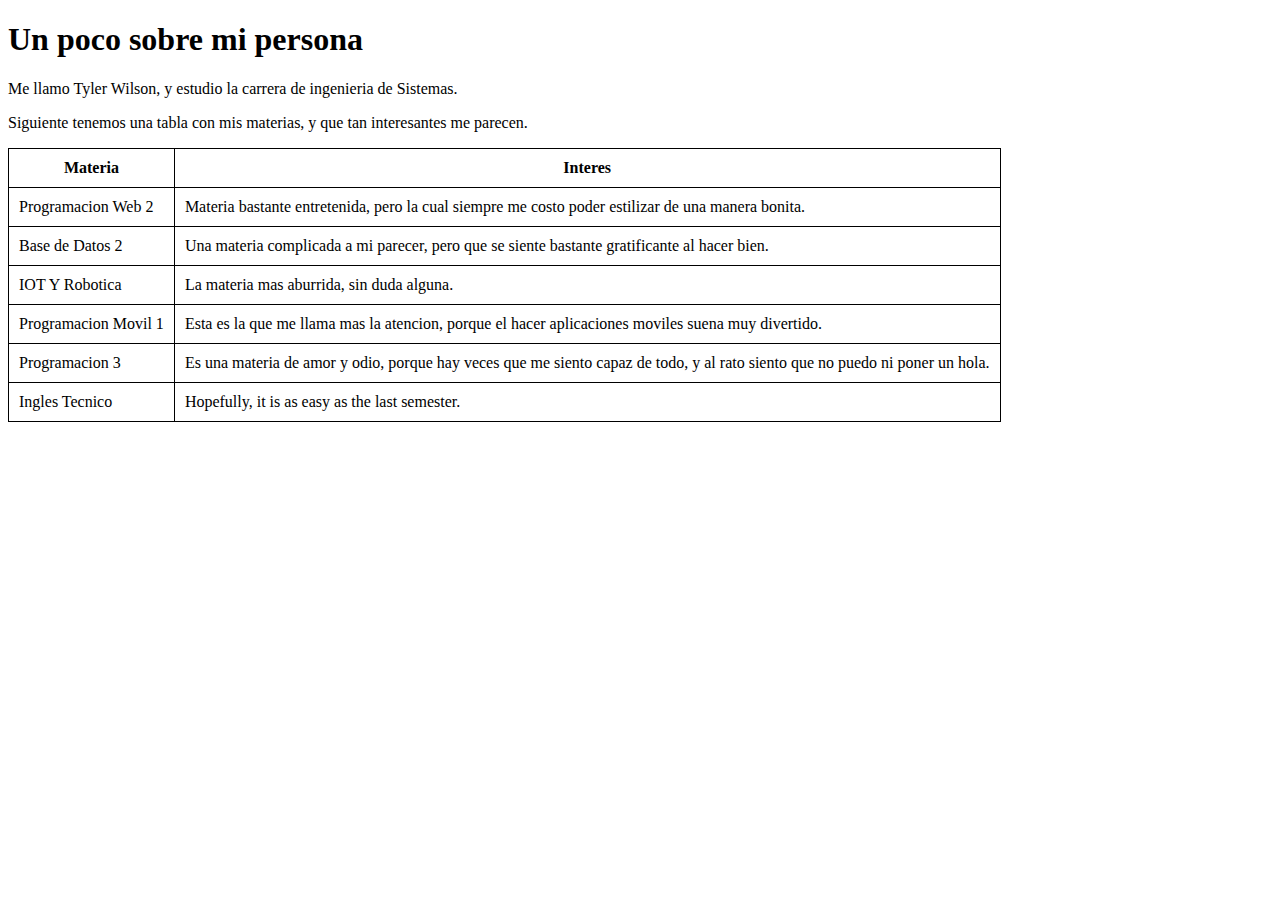
<file: Clase Introductoria/index.html>
<!DOCTYPE html>
<html lang="en">
<head>
    <meta charset="UTF-8">
    <meta name="viewport" content="width=device-width, initial-scale=1.0">
    <title>Document</title>
    <link rel="stylesheet" href="index.css">
</head>
<body>
    <div>
        <h1>Un poco sobre mi persona</h1>
        <p>Me llamo Tyler Wilson, y estudio la carrera de ingenieria de Sistemas.</p>
        <p>Siguiente tenemos una tabla con mis materias, y que tan interesantes me parecen.</p>
        <table>
            <tr>
                <th>Materia</th>
                <th>Interes</th>
            </tr>
            <tr>
                <td>Programacion Web 2</td>
                <td>Materia bastante entretenida, pero la cual siempre me costo poder estilizar de una manera bonita.</td>
            </tr>
            <tr>
                <td>Base de Datos 2</td>
                <td>Una materia complicada a mi parecer, pero que se siente bastante gratificante al hacer bien.</td>
            </tr>
            <tr>
                <td>IOT Y Robotica</td>
                <td>La materia mas aburrida, sin duda alguna.</td>
            </tr>
            <tr>
                <td>Programacion Movil 1</td>
                <td>Esta es la que me llama mas la atencion, porque el hacer aplicaciones moviles suena muy divertido.</td>
            </tr>
            <tr>
                <td>Programacion 3</td>
                <td>Es una materia de amor y odio, porque hay veces que me siento capaz de todo, y al rato siento que no puedo ni poner un hola.</td>
            </tr>
            <tr>
                <td>Ingles Tecnico</td>
                <td>Hopefully, it is as easy as the last semester.</td>
        </table>
    </div>
</body>
</html>
</file>
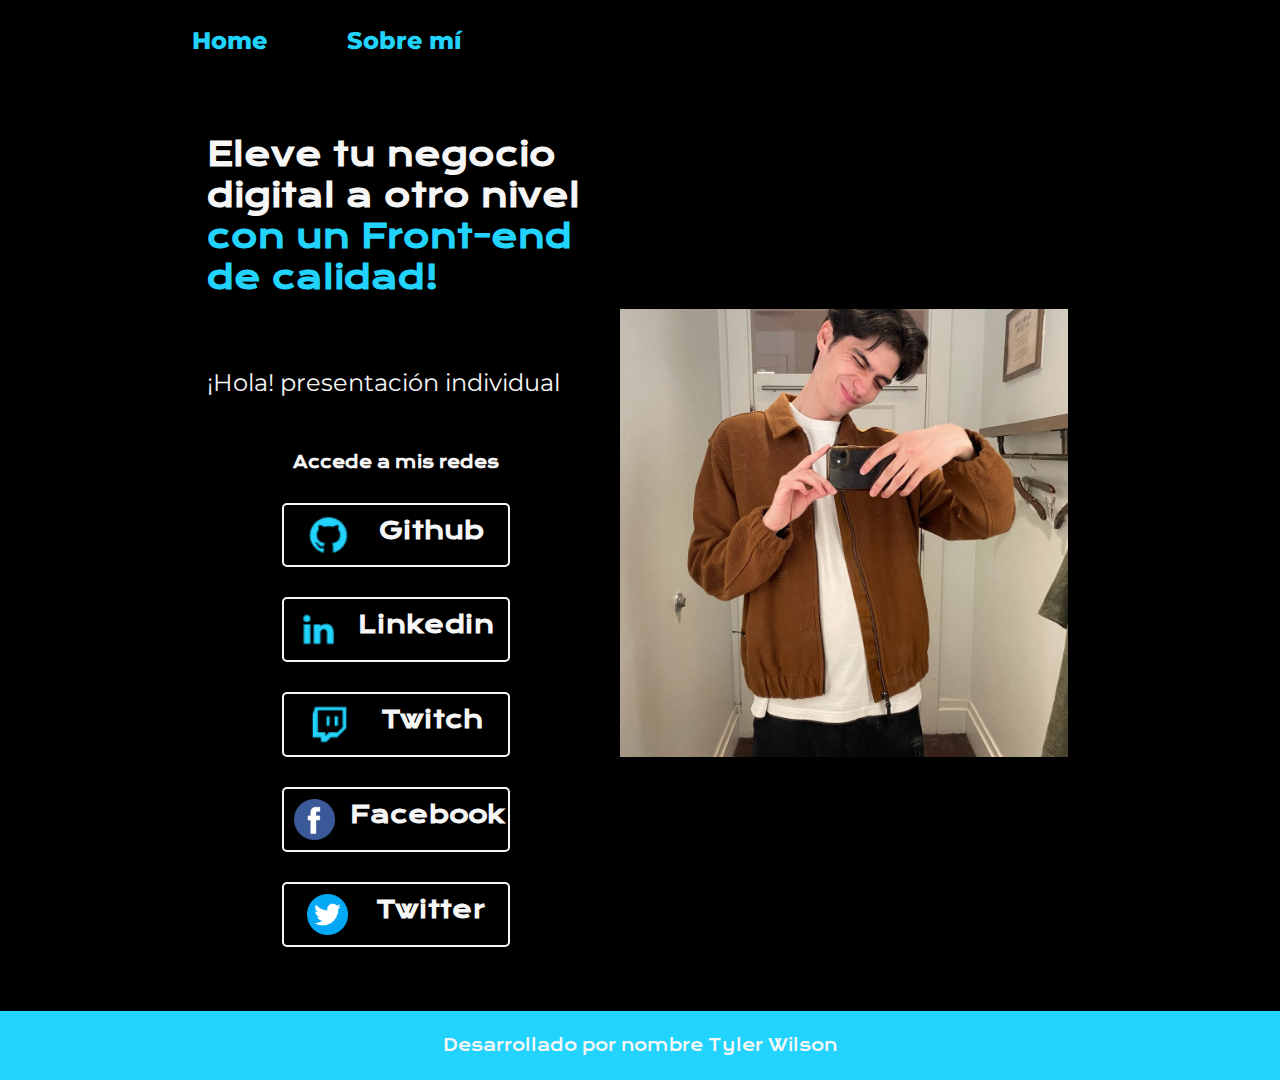
<file: Pagina1/index.html>
<!DOCTYPE html>
<html lang="es-mx">
<head>
    <meta charset="UTF-8"> 
    <meta http-equiv="X-UA-Compatible" content="IE=edge">
    <meta name="viewport" content="width=device-width, initial-scale=1.0">
    <title>Portafolio personal</title>
    <link rel="stylesheet" href="styles/styles.css">

</head>
<body>
    <header class="header">
        <nav class="header__menu">
            <a class="header__menu__link" href="index.html">Home</a>
            <a class="header__menu__link" href="about.html">Sobre mí</a>
        </nav>
    </header>
    <main class="presentacion">
        <section class="presentacion__contenido">
            <h1 class="presentacion__contenido__titulo">
                Eleve tu negocio digital a otro nivel 
                <strong class="titulo-destaque">con un Front-end de calidad!
                </strong></h1>
                <p class="presentacion__contenido__texto">¡Hola! presentación individual</p>
                <div class="presentacion__enlaces">
                    <h2 class="presentacion__enlaces__subtitulo">Accede a mis redes</h2>
                    <a class="presentacion__enlaces__link" href="https://github.com/">
                        <img id="img__link" src="assets/github.png">
                        Github
                    </a>
                    <a class="presentacion__enlaces__link" href="https://linkedin.com/in/">
                        <img id="img__link" src="assets/linkedin.png">
                        Linkedin
                    </a>
                    <a class="presentacion__enlaces__link" href="https://twitch.tv/">
                        <img id="img__link" src="assets/twitch.png">
                        Twitch
                    </a>
                    <a class="presentacion__enlaces__link" href="https://facebook.com/">
                        <img id="img__link" src="assets/facebook.png">
                        Facebook
                    </a>
                    <a class="presentacion__enlaces__link" href="https://twitter.com/">
                        <img id="img__link" src="assets/twitter.png">
                        Twitter
                    </a>
                </div>
               
        </section>
            <img class="presentacion__imagen" src="assets/mi_persona.jpg" alt="Foto">
    </main>
    <footer class="footer">
        <p>Desarrollado por nombre Tyler Wilson</p>
    </footer>
</body>
</html>
</file>
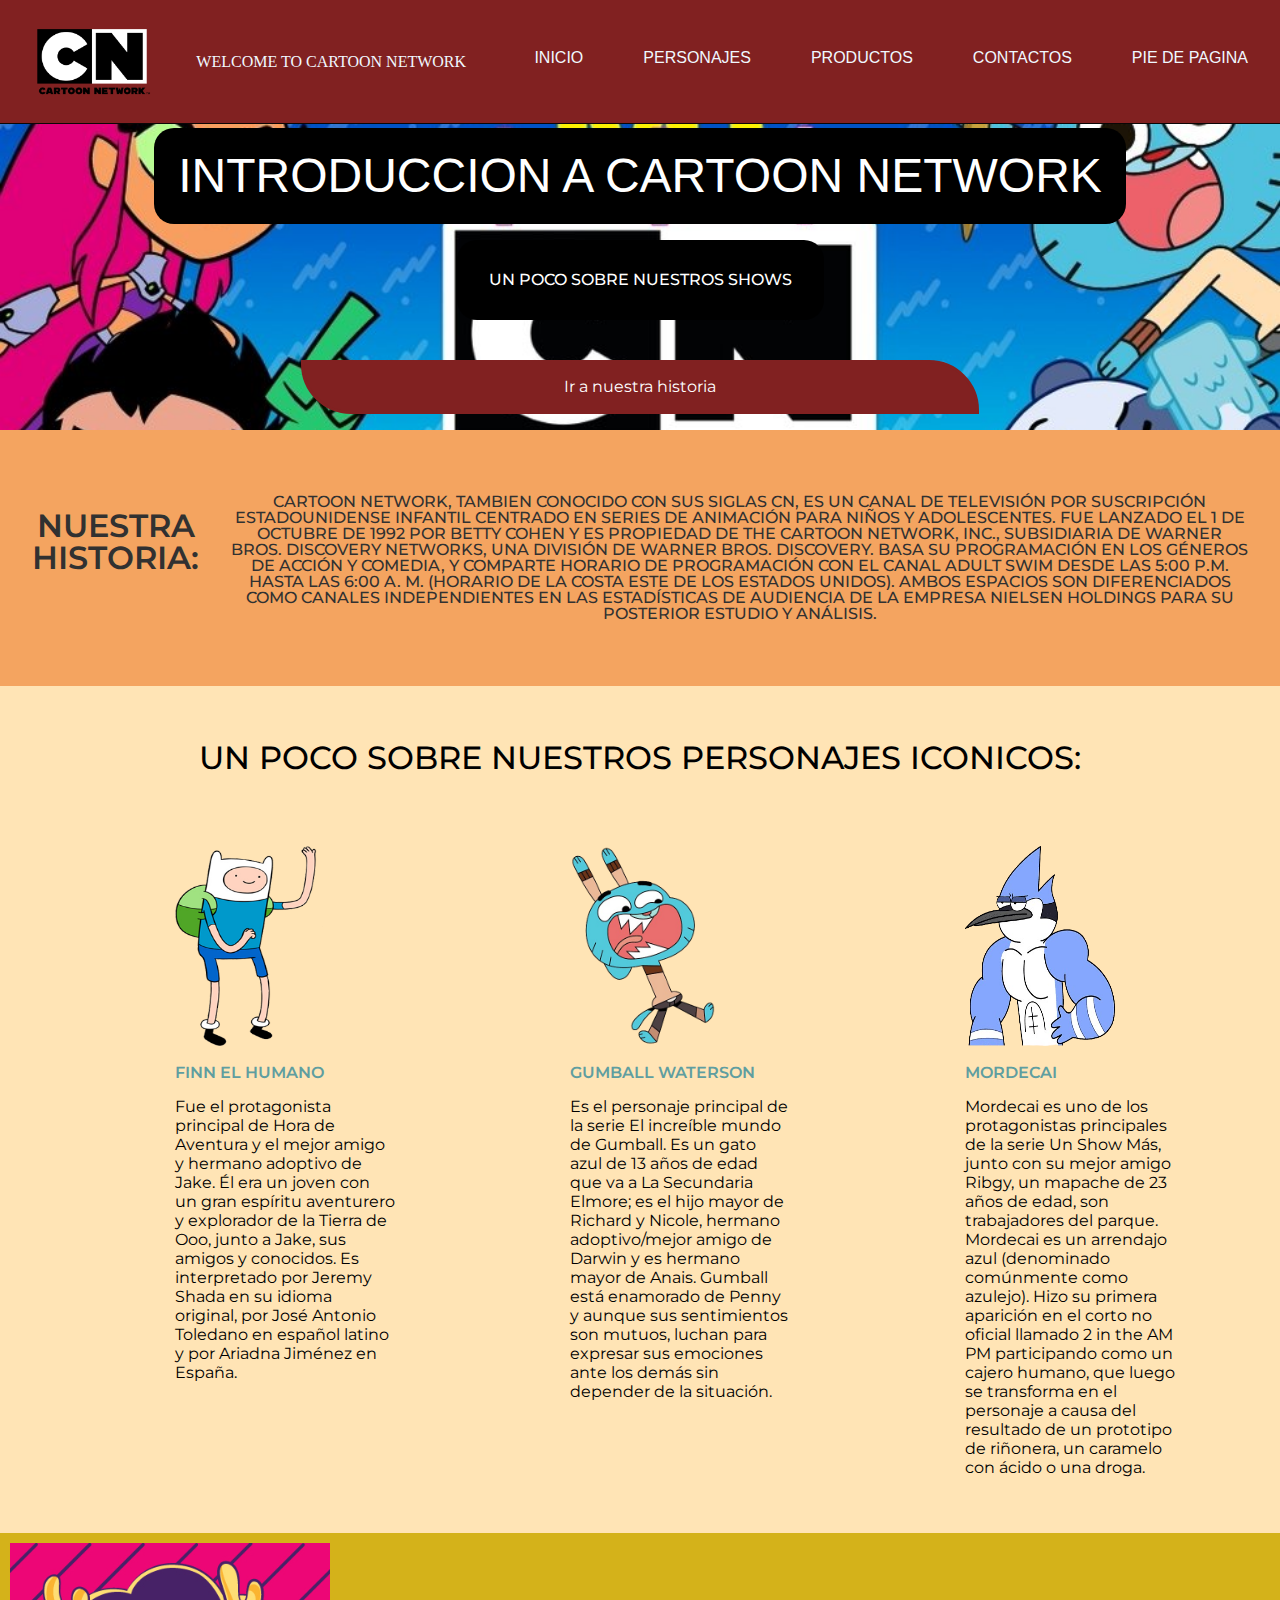
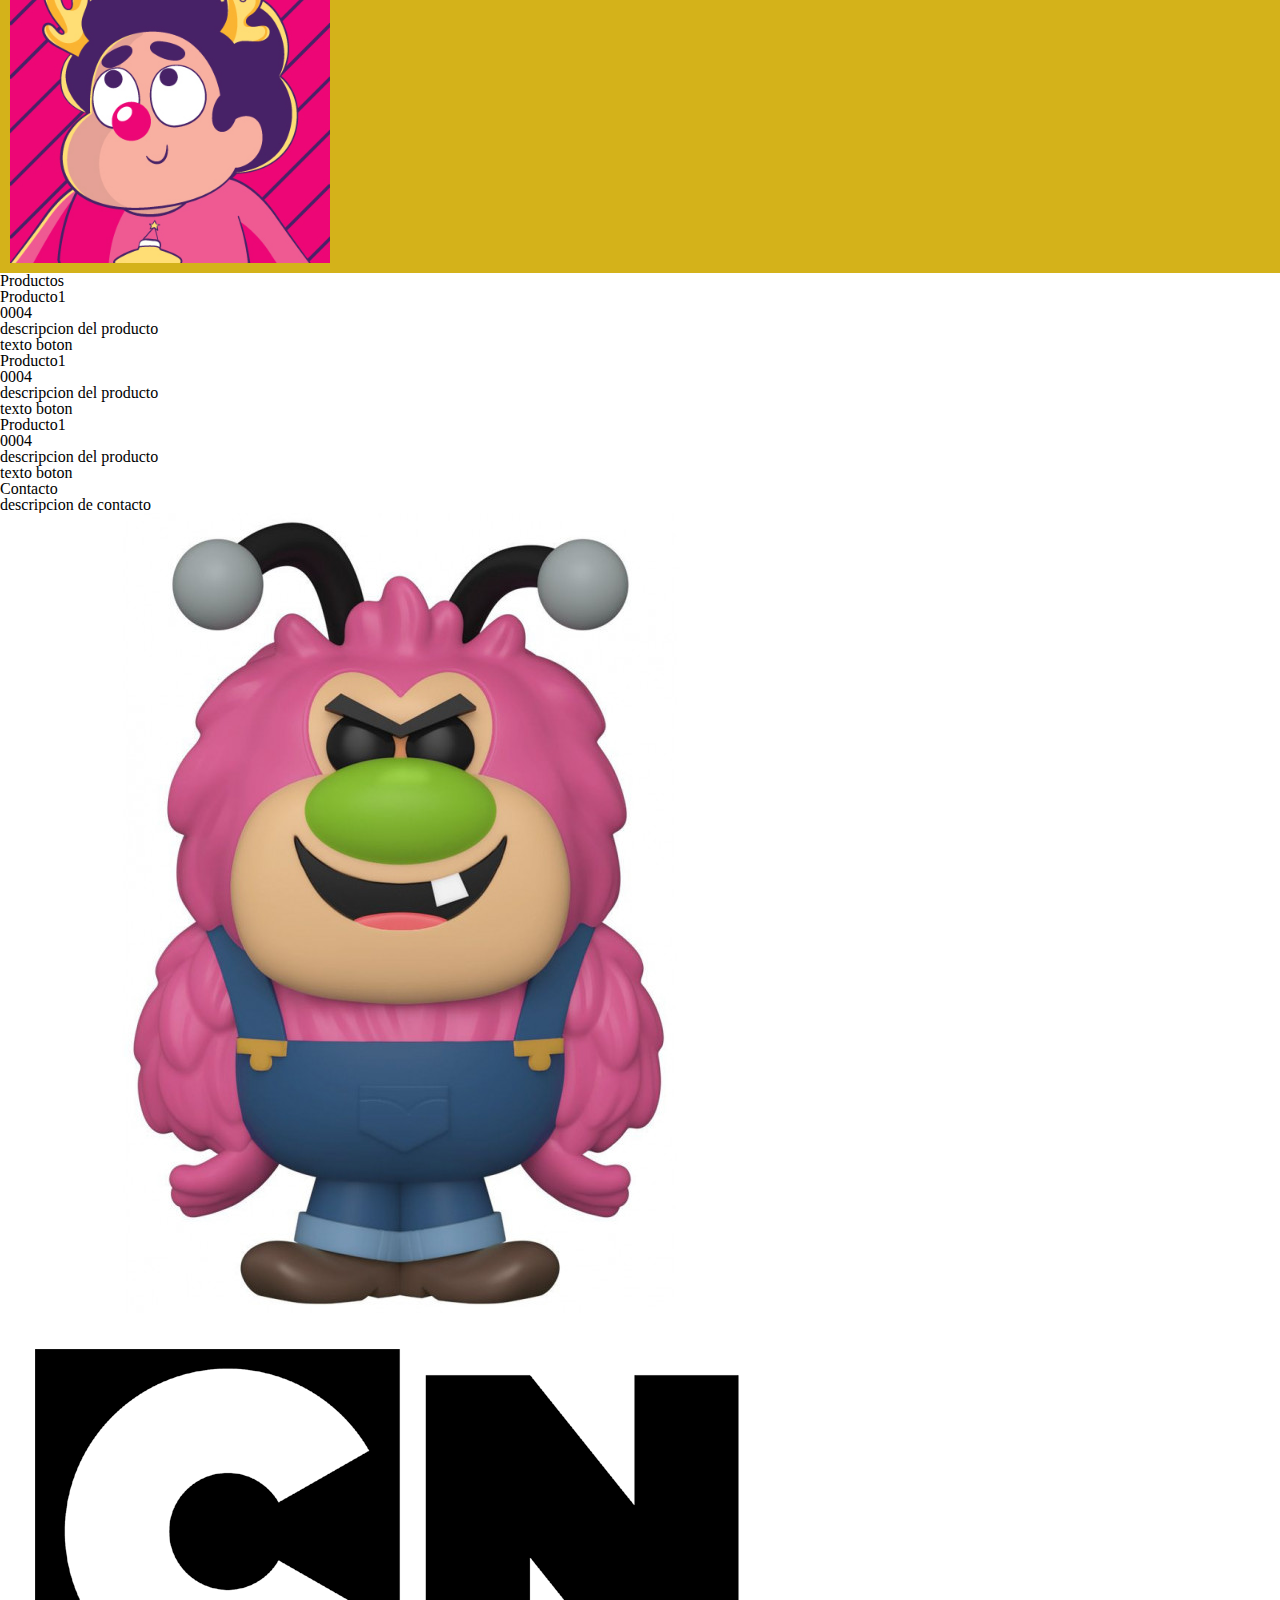
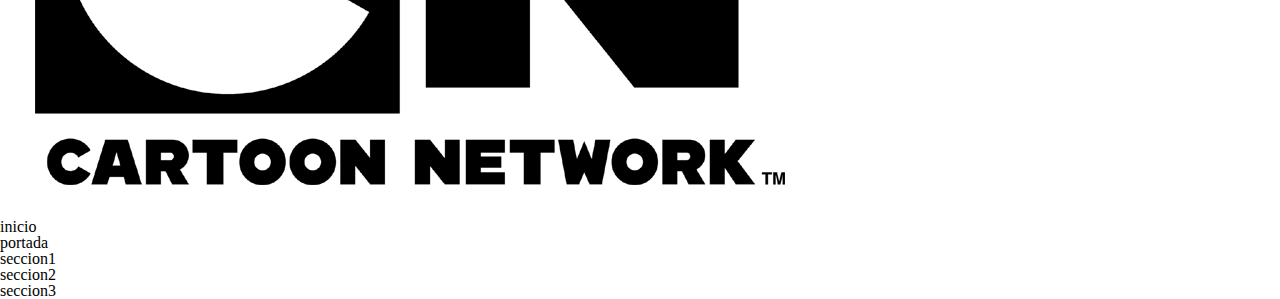
<file: Pagina_cn/index.html>
<!DOCTYPE html>
<html lang="en">
<head>
    <meta charset="UTF-8">
    <meta name="viewport" content="width=device-width, initial-scale=1.0">
    <title>pagina2</title>
    <link href="https://fonts.googleapis.com/css2?family=Montserrat:wght@300;400;700&family=Open+Sans:wght@300;400;700&display=swap" rel="stylesheet"> 
    <link rel="stylesheet" href="assets/css/reset.css">
    <link rel="stylesheet" href="assets/css/head.css">
    <link rel="stylesheet" href="assets/css/pagina.css">
    <link rel="stylesheet" href="assets/css/elemento.css">
    <link rel="stylesheet" href="assets/css/mensaje.css">
    <link rel="stylesheet" href="assets/css/nosotros.css">
</head>
<body>
    <header class="head">
        <img class="head__logo" src="assets/img/logo.png" alt="logo">
        <h1 class="head__titulo">WELCOME TO CARTOON NETWORK</h1>
        <nav class="head__nav">
            <a class="head__link" href="#">INICIO</a>
            <a class="head__link" href="#mensaje">PERSONAJES</a>
            <a class="head__link" href="#">PRODUCTOS</a>
            <a class="head__link" href="#">CONTACTOS</a>
            <a class="head__link" href="#footer">PIE DE PAGINA</a>
        </nav>
    </header>
    <main>
        <section class="pagina">
            <h1 class="pagina__titulo"> Introduccion a Cartoon Network</h1>
            <p class="pagina__desc">Un poco sobre nuestros shows</p>
            <a class="pagina__boton" href="#"> Ir a nuestra historia</a>
        </section>
        <section class="elemento">
            <h2 class="elemento__titulo">Nuestra historia: </h2>
            <p class="elemento_texto" id="elemento_texto">Cartoon Network, tambien conocido con sus siglas CN, es un canal de televisión por suscripción estadounidense infantil centrado en series de animación para niños y adolescentes. Fue lanzado el 1 de octubre de 1992 por Betty Cohen y es propiedad de The Cartoon Network, Inc., subsidiaria de Warner Bros. Discovery Networks, una división de Warner Bros. Discovery.
            Basa su programación en los géneros de acción y comedia, y comparte horario de programación con el canal Adult Swim desde las 5:00 p.m. hasta las 6:00 a. m. (horario de la costa este de los Estados Unidos). Ambos espacios son diferenciados como canales independientes en las estadísticas de audiencia de la empresa Nielsen Holdings para su posterior estudio y análisis.</p>
        </section>
        <section class="mensaje" id="mensaje">
            <h1 class="mensaje_texto">Un poco sobre nuestros personajes iconicos: </h1>
            <ul class="mensaje__lista">
                <li class="mensaje__item mensaje__logo">
                    <img src="assets/img/FinnAdventureTime.png" alt="img" class="mensaje__imagen"></img>
                    <h2 class="mensaje__item__titulo">Finn el humano</h2>
                    <p class="mensaje__item__texto">Fue el protagonista principal de Hora de Aventura y el mejor amigo y hermano adoptivo de Jake. Él era un joven con un gran espíritu aventurero y explorador de la Tierra de Ooo, junto a Jake, sus amigos y conocidos. Es interpretado por Jeremy Shada en su idioma original, por José Antonio Toledano en español latino y por Ariadna Jiménez en España.</p>
                </li>
                <li class="mensaje__item mensaje__logo">
                    <img src="assets/img/Gumball-removebg-preview.png" alt="img" class="mensaje__imagen"></img>
                    <h2 class="mensaje__item__titulo">Gumball Waterson</h2>
                    <p class="mensaje__item__texto">Es el personaje principal de la serie El increíble mundo de Gumball. Es un gato azul de 13 años de edad que va a La Secundaria Elmore; es el hijo mayor de Richard y Nicole, hermano adoptivo/mejor amigo de Darwin y es hermano mayor de Anais. Gumball está enamorado de Penny y aunque sus sentimientos son mutuos, luchan para expresar sus emociones ante los demás sin depender de la situación.</p>
                </li>
                <li class="mensaje__item mensaje__logo">
                    <img src="assets/img/mordecai-removebg-preview.png" alt="img" class="mensaje__imagen"></img>
                    <h2 class="mensaje__item__titulo">Mordecai</h2>
                    <p class="mensaje__item__texto">Mordecai es uno de los protagonistas principales de la serie Un Show Más, junto con su mejor amigo Ribgy, un mapache de 23 años de edad, son trabajadores del parque. Mordecai es un arrendajo azul (denominado comúnmente como azulejo). Hizo su primera aparición en el corto no oficial llamado 2 in the AM PM participando como un cajero humano, que luego se transforma en el personaje a causa del resultado de un prototipo de riñonera, un caramelo con ácido o una droga.</p>
                </li>

            </ul>

        </section>

        <section class="nosotros">
            <div class="nosotros__conteiner"></div>
            <img class="nosotros__imagen" src="assets/img/perfil1.jpg" alt="img">
        </section>

        <section class="producto">
            <h2 class="producto__titulo"> Productos</h2>
            <ul class="producto__card">
                <li class="card card--prod1">
                    <h3 class="card__titulo">Producto1</h3>
                    <article class="card__contenido">
                        <p class="card__precio">0004</p>
                        <p class="card__desc">descripcion del producto</p>
                        <a class="card__boton" href="#">texto boton</a>
                    </article>
                </li>
                <li class="card card--prod1">
                    <h3 class="card__titulo">Producto1</h3>
                    <article class="card__contenido">
                        <p class="card__precio">0004</p>
                        <p class="card__desc">descripcion del producto</p>
                        <a class="card__boton" href="#">texto boton</a>
                    </article>
                </li>
                <li class="card card--prod1">
                    <h3 class="card__titulo">Producto1</h3>
                    <article class="card__contenido">
                        <p class="card__precio">0004</p>
                        <p class="card__desc">descripcion del producto</p>
                        <a class="card__boton" href="#">texto boton</a>
                    </article>
                </li>
            </ul>
        </section>
        <section class="contacto">
            <h2 class="contacto__titulo"> Contacto</h2>
            <div class="contacto__contenido">
                <p class="contacto__descripcion">descripcion de contacto</p>
                <article>

                </article>

            </div>
            <img src="assets/img/prod3.jpg" alt="img">
            
        </section>
    </main>

    <footer class="footer" id="footer">
        <img class="footer" src="assets/img/logo.png" alt="logo">
        <nav class="footer__nav">
            <ul>
                <li class="footer__link"><a href="#">inicio</a></li>
                <li class="footer__link"><a href="#">portada</a></li>
                <li class="footer__link"><a href="#">seccion1</a></li>
                <li class="footer__link"><a href="#">seccion2</a></li>
                <li class="footer__link"><a href="#">seccion3</a></li>
            </ul>
             
        </nav>

    </footer>
    
</body>
</html>
</file>
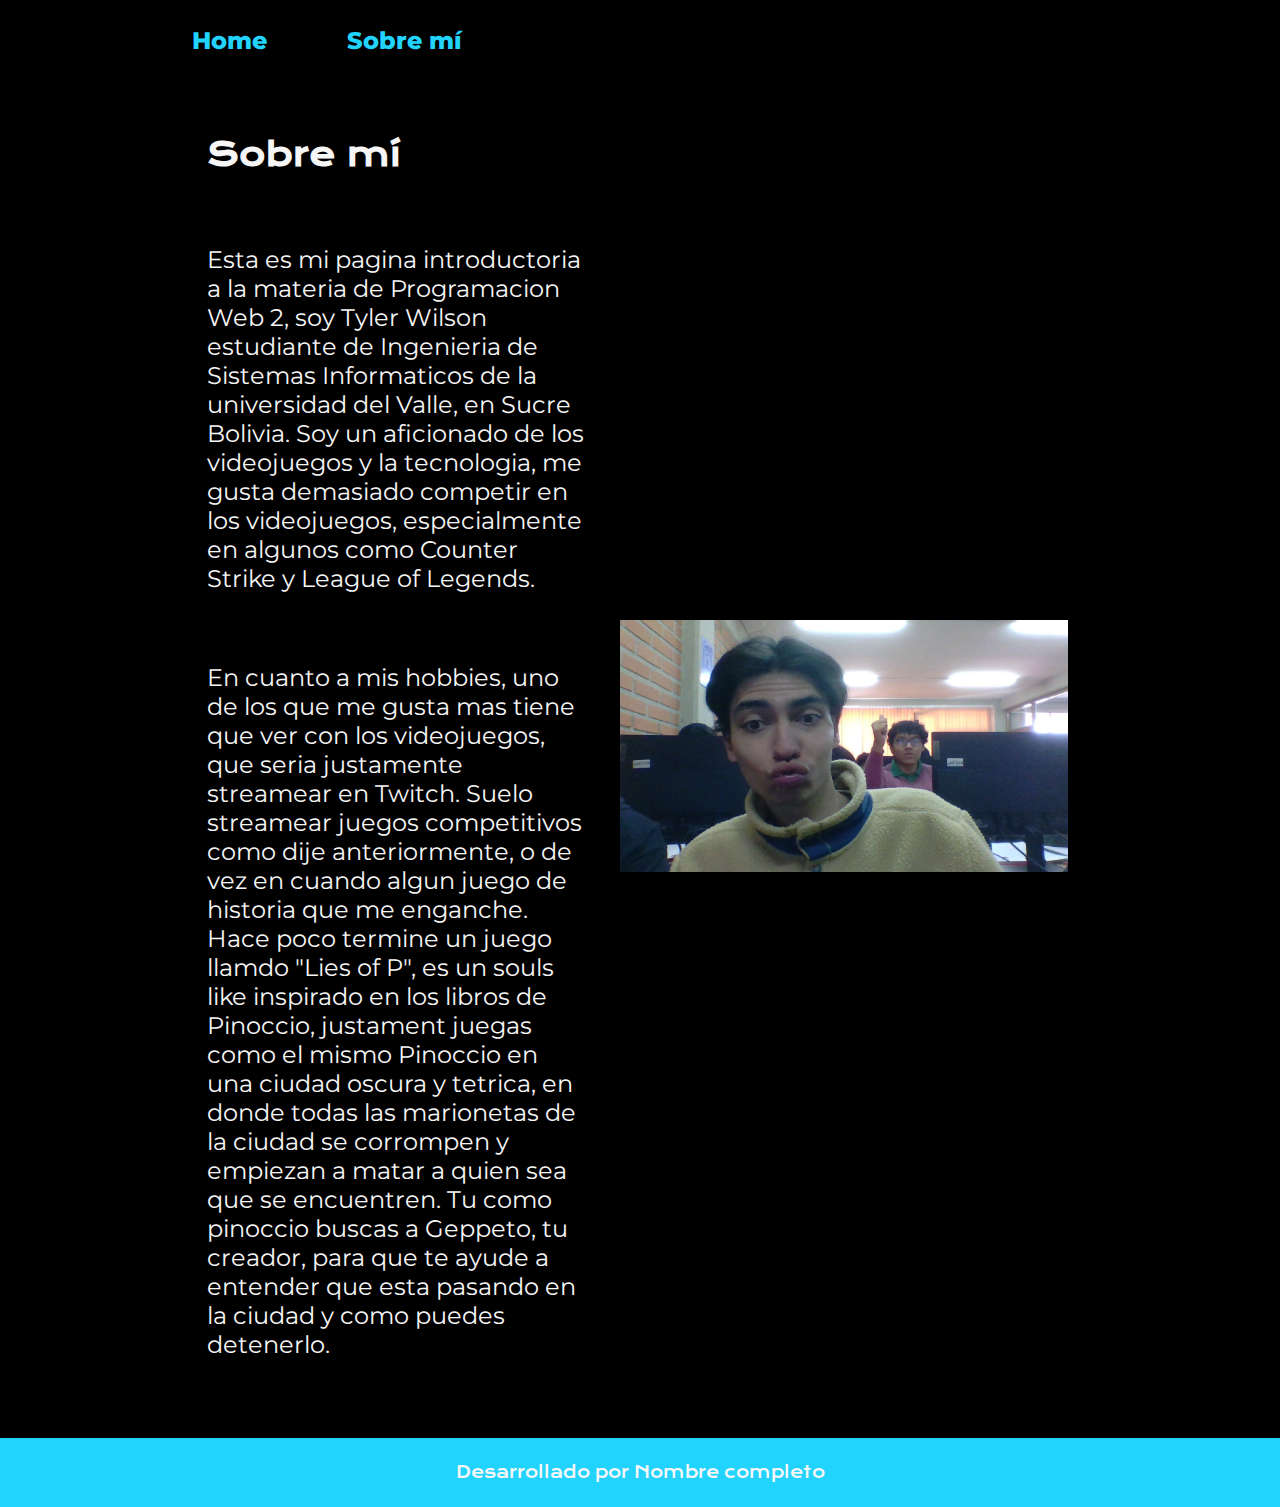
<file: Pagina1/about.html>
<!DOCTYPE html>
<html lang="es-mx">
<head>
    <meta charset="UTF-8">
    <meta name="viewport" content="width=device-width, initial-scale=1.0">
    <title>Portafolio individual</title>
    <link rel="stylesheet" href="styles/styles.css">

</head>
<body>
    <header class="header">
        <nav class="header__menu">
            <a class="header__menu__link" href="index.html">Home</a>
            <a class="header__menu__link" href="about.html">Sobre mí</a>
        </nav>
    </header>
    <main class="presentacion">
        <section class="presentacion__contenido">
            <h1 class="presentacion__contenido__titulo">Sobre mí</h1>
                <p class="presentacion__contenido__texto">Esta es mi pagina introductoria a la materia de Programacion Web 2, soy Tyler Wilson estudiante de Ingenieria de Sistemas Informaticos de la universidad del Valle, en Sucre Bolivia.
                Soy un aficionado de los videojuegos y la tecnologia, me gusta demasiado competir en los videojuegos, especialmente en algunos como Counter Strike y League of Legends.
                </p>
                <p class="presentacion__contenido__texto">
                    En cuanto a mis hobbies, uno de los que me gusta mas tiene que ver con los videojuegos, que seria justamente streamear en Twitch.
                    Suelo streamear juegos competitivos como dije anteriormente, o de vez en cuando algun juego de historia que me enganche.
                    Hace poco termine un juego llamdo "Lies of P", es un souls like inspirado en los libros de Pinoccio, justament juegas como el mismo Pinoccio en una ciudad oscura y tetrica, en donde todas las marionetas de la ciudad se corrompen y empiezan a matar a quien sea que se encuentren.
                    Tu como pinoccio buscas a Geppeto, tu creador, para que te ayude a entender que esta pasando en la ciudad y como puedes detenerlo. 
                </p>
               
        </section>
            <img class="presentacion__imagen" src="assets/yo_presi.jpg" alt="Foto personal">
    </main>
    <footer class="footer">
        <p>Desarrollado por Nombre completo</p>
    </footer>
    
</body>
</html>
</file>
<file: Clase Introductoria/index.css>
table, th, td {
    border: 1px solid black;
    border-collapse: collapse;
    padding: 10px;
}
</file>
<file: Pagina1/styles/styles.css>
@import url('https://fonts.googleapis.com/css2?family=Krona+One&family=Montserrat:wght@400;600&display=swap');


:root {
    --color-primaria: #000000;
    --color-secundaria: #F6F6F6;
    --color-terciaria: #22D4FD;
    --color-hover: #272727;

    --fuente-krona: 'Krona One', sans-serif;
    --fuente-montserrat: 'Montserrat', sans-serif;
}

*{
    padding: 0;
    margin: 0;
}

body {
    box-sizing: border-box;
    background-color: var(--color-primaria);
    color: var(--color-secundaria);
}

.header {
    padding: 2% 0% 0% 15%;
}

.header__menu {
    display: flex;
    gap: 80px;
}

.header__menu__link {
    font-family: var(--fuente-montserrat);
    font-size: 1.5rem;
    color: var(--color-terciaria);
    font-weight: 800;
    text-decoration: none;
}

.presentacion {
    padding: 5% 15%;
    display: flex;
    align-items: center;
    justify-content: space-between;

}

.presentacion__contenido {
    width: 50%;
    display: flex;
    flex-direction: column;
    gap: 40px;
}

.presentacion__contenido__titulo {
    font-size: 2rem;
    font-family: var(--fuente-krona);
    padding: 15px;
}

.titulo-destaque {
    color: var(--color-terciaria);
}

.presentacion__contenido__texto {
    padding: 15px;
    font-size: 1.5rem;
    font-family: var(--fuente-montserrat);
}

.presentacion__enlaces {
    display: flex;
    flex-direction: column;
    justify-content: space-between;
    align-items: center;
    gap: 30px;
}

.presentacion__enlaces__subtitulo {
    font-family: var(--fuente-krona);
    font-size: 1rem;
    font-weight: bold;
}

.presentacion__enlaces__link {
    display: flex;
    justify-content: center;
    justify-content: space-evenly;
    gap: 15px;
    border: 2px solid var(--color-secundaria);
    width: 50%;
    text-decoration: none;
    border-radius: 5px;
    text-align: center;
    color: var(--color-secundaria);
    font-size: 1.5rem;
    font-family: var(--fuente-krona);
    font-weight: 600;
    padding: 10px;
}

.presentacion__enlaces__link:hover {
    background-color: var(--color-hover);
}

.presentacion__imagen{
    width: 50%;
    margin: 20px;
}

.footer {
    color: var(--color-secundaria);
    background-color: var(--color-terciaria);
    text-align: center;
    padding: 24px;
    font-family: var(--fuente-krona);
    font-weight: 400;
}

#img__link {
    width: 20%;
    height: 20%;
}

@media (max-width: 1200px) {
    .header {
        padding: 2% 0% 0% 5%;
    }

    .header__menu {
        gap: 40px;
    }

    .presentacion {
        flex-direction: column;
        padding: 5% 5%;
    }

    .presentacion__contenido, .presentacion__imagen {
        width: 100%;
    }

    .presentacion__contenido__titulo {
        font-size: 1.5rem;
    }

    .presentacion__contenido__texto {
        font-size: 1.2rem;
    }

    .presentacion__enlaces__link {
        width: 80%;
    }

    #img__link {
        width: 30%;
        height: 30%;
    }
}

@media (max-width: 768px) {
    .header__menu {
        flex-direction: column;
        gap: 20px;
    }

    .header__menu__link {
        font-size: 1.2rem;
    }

    .presentacion__contenido__titulo {
        font-size: 1.2rem;
    }

    .presentacion__contenido__texto {
        font-size: 1rem;
    }

    .presentacion__enlaces__link {
        width: 100%;
        font-size: 1.2rem;
    }

    #img__link {
        width: 40%;
        height: 40%;
    }
}

@media (max-width: 480px) {
    .header {
        padding: 2% 0% 0% 2%;
    }

    .header__menu__link {
        font-size: 1rem;
    }

    .presentacion__contenido__titulo {
        font-size: 1rem;
    }

    .presentacion__contenido__texto {
        font-size: 0.8rem;
    }

    .presentacion__enlaces__link {
        font-size: 1rem;
    }

    #img__link {
        width: 50%;
        height: 50%;
    }
}
</file>
<file: Pagina_cn/assets/css/head.css>
.head{
    color: aliceblue;
    width: 100%;
    box-sizing: border-box;
    display: flex;
    flex-direction: row;
    align-items: center;
    position: absolute;
    border-bottom: 1px solid #0b0606;
    padding-top: .5rem;
    padding-bottom: .5rem;
    background-color:#812121;
    justify-content: space-between;

}
.head__logo{
    height: 75px;
    margin-top: 1rem;
    margin-left: 2rem;
    margin-bottom: 1rem;
    align-items: center;
}

.head_titulo {
    font-family: 'Franklin Gothic Medium', 'Arial Narrow', Arial, sans-serif;
    font-size: 2rem;
    align-items: center;
}

.head_nav{
    text-align: center;
}
.head__link{
    font-family: 'Franklin Gothic Medium', 'Arial Narrow', Arial, sans-serif;
    display: inline-block;
    padding: 1rem;
    margin-right: 1rem;
    margin-bottom: 0.5rem;
    margin-left: 0.5rem;
}
</file>
<file: Pagina_cn/assets/css/pagina.css>
.pagina{
    display: flex;
    flex-direction: column;
    align-items: center;
    justify-content: space-around;
    color: rgb(255, 255, 255);
    background-color: black;
    padding-bottom: 1rem;
}
.pagina__titulo{
    font-family: 'Franklin Gothic Medium', 'Arial Narrow', Arial, sans-serif;
    font-size: 3rem;
    font-weight: 500;
    text-transform: uppercase;
    margin-bottom: 1rem;
    text-shadow: 2px 2px 2px #000;
    background-color: #000;
    border-radius: 20px;
    padding: 1.5rem;
}
.pagina__desc{
    font-family: 'Montserrat',sans-serif;
    font-size: 1rem;
    font-weight: 500;
    text-transform: uppercase;
    margin-bottom: 1rem;
    margin: 0 auto 2.5rem;
    text-shadow: 2px 2px 2px #000;
    background-color: #000;
    border-radius: 20px;
    padding: 2rem;
}
.pagina__boton{
    font-family: 'Montserrat',sans-serif;
    text-align: center;
    width: 50%;
    padding: 1rem;
    border: 3px solid #812121;
    background-color: #812121;
    border-radius: 0 50px;
}

@media screen and (min-width:750px){
    .pagina{
        background-image: url('../img/port1.jpg');
        background-size: cover;
        padding-top: 8rem;
    }
}
</file>
<file: Pagina_cn/assets/css/elemento.css>
.elemento{display: flex;
    background-color: #F4A460;
    padding-top: 2rem;
    padding-bottom: 2rem;
    justify-content: space-around;
    align-items: center;
}
.elemento__titulo{
    display: flex;
    color: rgb(49, 49, 49);
    font-family: 'Montserrat',sans-serif;
    font-size: 2rem;
    font-weight: 600;
    text-transform: uppercase;
    text-align: center;
    justify-content: start;
    margin-bottom: 2rem;
    margin-left: 2rem;
}

.elemento_texto {
    display: flex;
    color: rgb(49, 49, 49);
    font-family: 'Montserrat',sans-serif;
    font-size: 1rem;
    font-weight: 500;
    text-transform: uppercase;
    text-align: center;
    justify-content: start;
    margin: 2rem;
}

.elemento__figura{
    display: flex;
    flex-direction: column;
    align-items: center;
    margin-bottom: 2rem;
}
.elemento__figura--imagen{
    width: 50vw;
    max-width: 600px;
    margin-bottom: 1rem;

}
.elemento__figura--texto{
    font-family: 'Montserrat',sans-serif;
    font-weight: 500;
    font-size: 2rem;
}
.elemento__boton{
    font-family: 'Montserrat',sans-serif;
    color: #e21919;
    border-color: 3px solid #e21919;
    margin: 0 auto;
    justify-content: space-around;
}
</file>
<file: Pagina_cn/assets/css/mensaje.css>
.mensaje{
    padding-top: 3.5rem;
    padding-bottom: 1.5rem;
    background-color: #FFE4B5;
}

.mensaje_texto {
    font-family: 'Montserrat',sans-serif;
    font-size: 2rem;
    font-weight: 500;
    text-transform: uppercase;
    text-align: center;
    margin-bottom: 2rem;
}

.mensaje__lista{
    display: flex;
    flex-wrap: wrap;
    justify-content: space-evenly;
}
.mensaje__item{
    max-width: 300px;
    box-sizing: border-box;
    background-size: cover;
    background-repeat: no-repeat;
    padding: 2.5rem 0 2rem 5rem;
    background-position: top 1rem left 1rem;
}
.mensaje__imagen{
    margin-bottom: 1rem;
    height: 200px;
    width: 150px;
    transition: transform 0.3s ease;
}

.mensaje__imagen:hover {
    transform: scale(1.1);
}

.mensaje__item__titulo{
    color: cadetblue;
    font-family: 'Montserrat',sans-serif;
    font-weight: 600;font-size: 1rem;
    text-transform: uppercase;
    margin-bottom: 1rem;

}
.mensaje__item__texto{
    line-height: normal;
    font-family: 'Montserrat',sans-serif;
}
</file>
<file: Pagina_cn/assets/css/nosotros.css>
.nosotros {
    background-color: rgb(212, 178, 26);
    width: 100%;
    box-sizing: border-box;
    display: flex;
    flex-direction: column;
    
}

.nosotros__imagen {
    width: 25%;
    height: 25%;
    margin: 10px;
}
</file>
